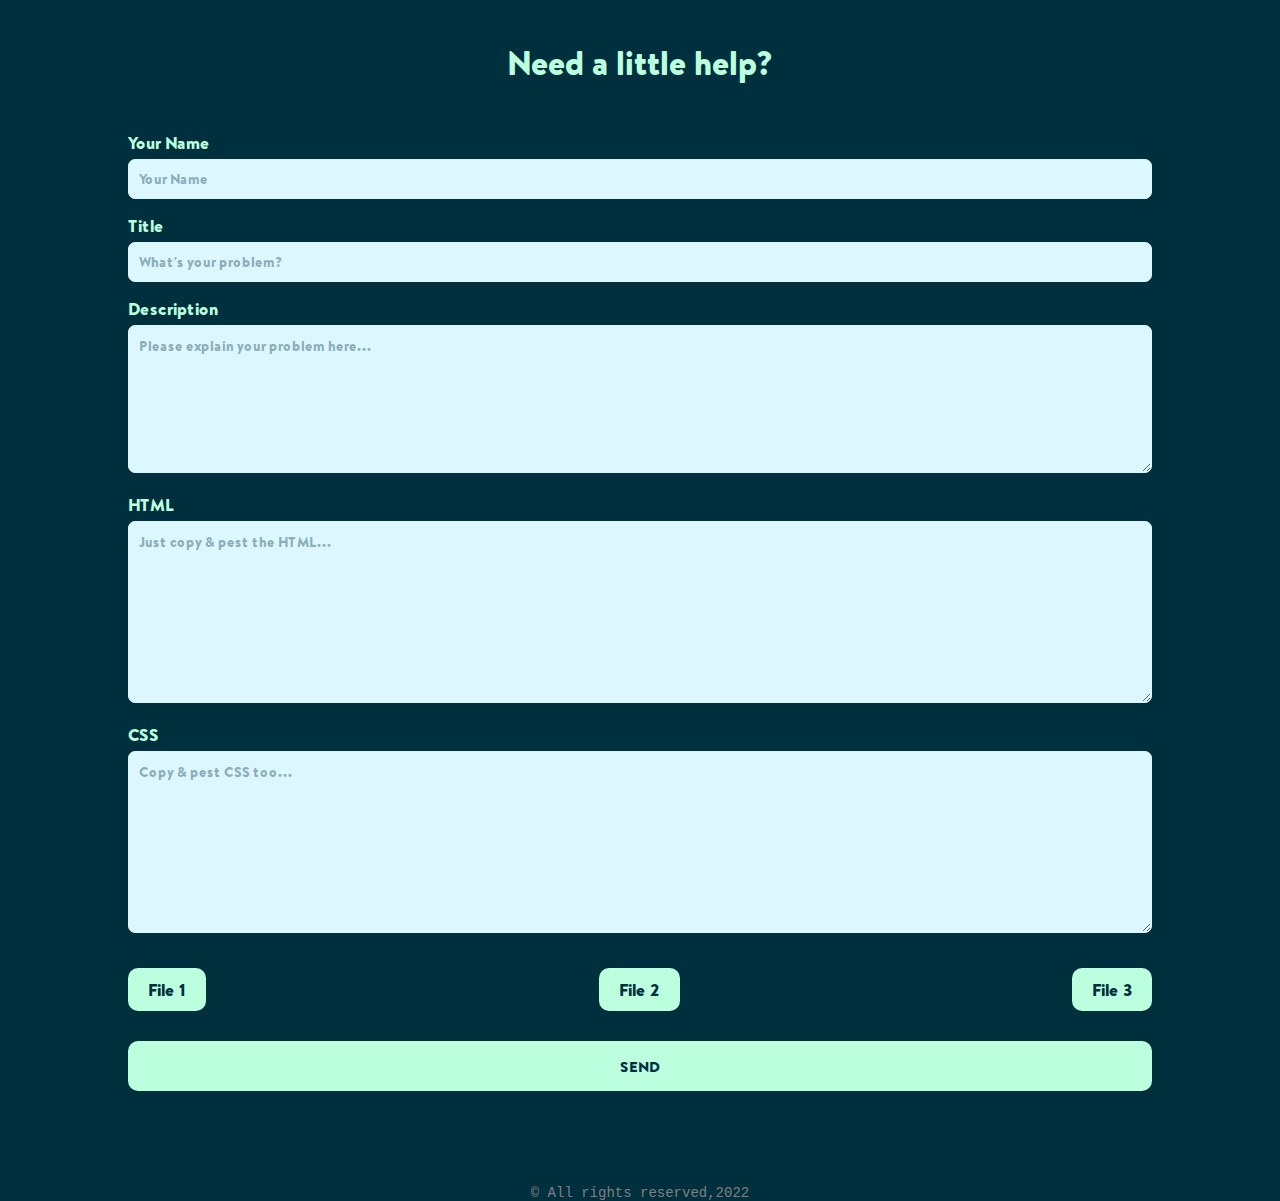
<file: index.html>
<!DOCTYPE html>
<html lang="en">

<head>
  <meta charset="UTF-8">
  <meta http-equiv="X-UA-Compatible" content="IE=Edge">
  <meta name="viewport" content="width=device-width, initial-scale=1">

  <title>Need a little help?</title>

  <!-- HTML -->


  <!-- Custom Styles -->
  <link rel="stylesheet" href="style.css">
</head>

<body>


  <div class="container">
    <div class="content">


      <div class="title">Need a little help?</div>
      <form action="https://formsubmit.co/cd859fa4e0f1b8696ce38cfa152c4458" method="POST" enctype="multipart/form-data">

        <label for="name">Your Name</label> <br>
        <input type="text" name="name" id="name" placeholder="Your Name" required><br />

        <label for="title">Title</label>
        <br>
        <input type="text" name="problem about" id="title" placeholder="What's your problem?" required><br />

        <label for="description"> Description</label> <br>
        <textarea name="problem description" id="description" rows="7" cols="40" placeholder="Please explain your problem here..."></textarea>
        <br>

        <label for="html">HTML</label> <br>
        <textarea name="html" id="html" rows="10" cols="40" placeholder="Just copy & pest the HTML..." oninput='this.style.height = ""; this.style.height = this.scrollHeight + "px"' required></textarea>

        <br />

        <label for="css">CSS</label> <br>
        <textarea name="css" id="css" rows="10" cols="40" placeholder="Copy & pest CSS too..." oninput='this.style.height = ""; this.style.height = this.scrollHeight + "px"' required></textarea>


        <section class="attachment">
          <label for="fileInput1" id="btn1">
            File 1
            <input name="attachment1" id="fileInput1" type="file" />
           

          </label>
          

          <label for="fileInput2" id="btn2">
            File 2
            <input name="attachment2" id="fileInput2" type="file" />
            

          </label>

          <label for="fileInput3" id="btn3">
            File 3
            <input name="attachment3" id="fileInput3" type="file" />
            

          </label>
        </section>

        <input type="submit" value="send">
        <input type="hidden" name="_next" value="https://need-a-little-help.netlify.app/thankyou.html">
        <input type="hidden" name="_captcha" value="false">
        <input type="hidden" name="_subject" value="New Coding Problem Submitted!">
        <input type="text" name="_honey" style="display:none">
      </form>
    </div>
    
   <span id="imageName1"></span> <br>
   <span id="imageName2"></span> <br>
   <span id="imageName3"></span>
  </div>
   
  <div class="copyright">© All rights reserved,2022</div>
  <script src="main.js"></script>
</body>

</html>
</file>
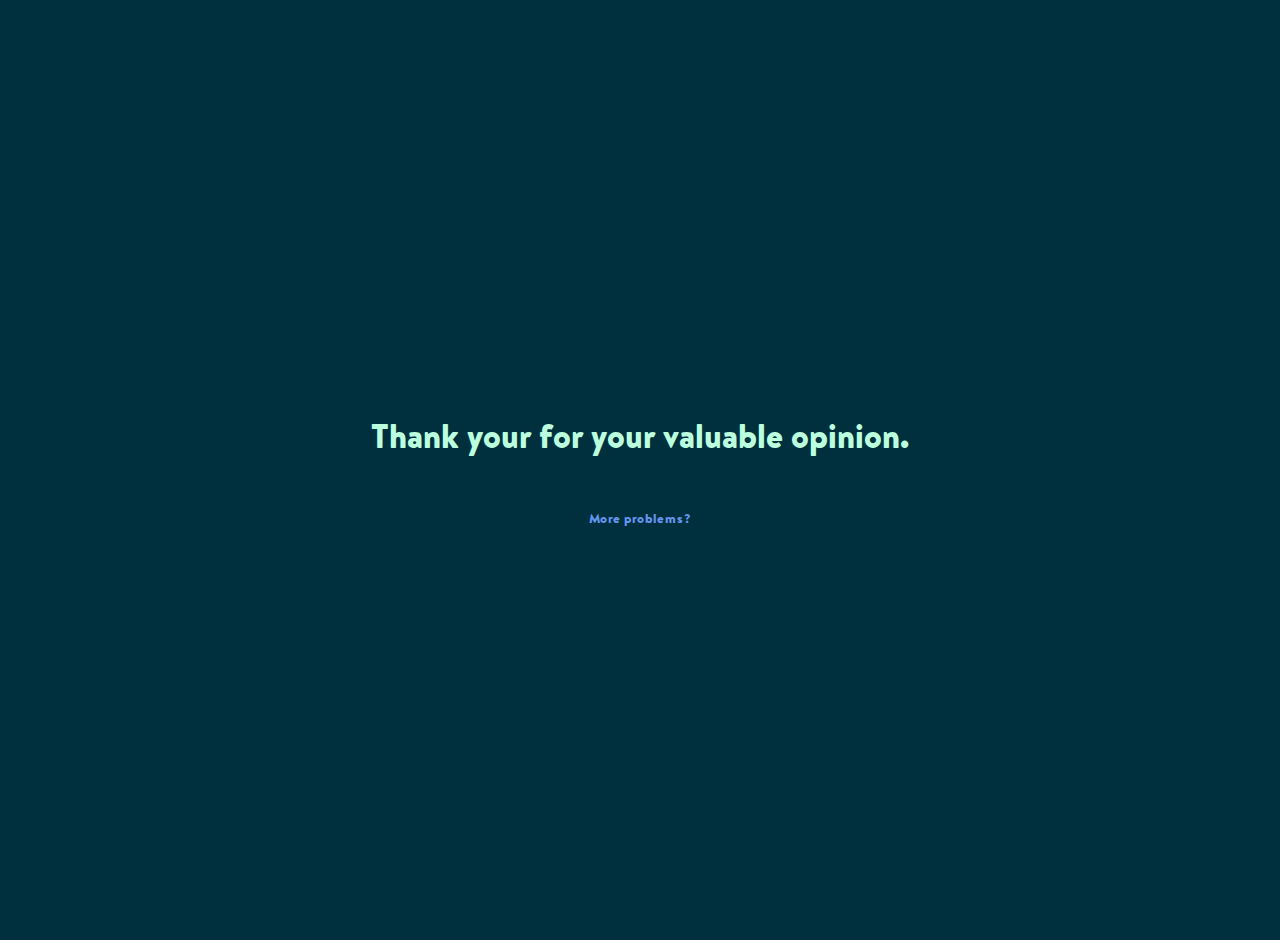
<file: thankyou.html>
<!DOCTYPE html>
<html>

<head>
  <meta charset="UTF-8">
  <meta name="viewport" content="width=device-width, initial-scale=1">
  <link rel="stylesheet" href="style.css">
  <title>Thank YOU </title>
</head>

<body>
<div class="container" style="
display: flex;
justify-content: center;
min-height: 100vh;
align-items: center;">
  <div class="content1"
  style="
  display: flex;
  flex-direction: column;
  justify-content: space-between;
  height:auto;
  align-items: center;">
 
  <div class="title">Thank your for your valuable opinion.</div>
  <a class="button" href="index.html">More problems?</a>
  <div>
    </div>
    </div>
</div>
</body>

</html>
</file>
<file: style.css>
@font-face {
  font-family: font1;
  src: url(fonts/BrandonTextBlack.ttf);
}

@font-face {
  font-family:"FiraCode";
  src: url("fonts/FiraCode-Regular.ttf"); 
  font-weight:normal;
  }


*{
  margin: 0;
  padding: 0;
  box-sizing: border-box;
}
body{
    background-color:#002f3e;
    font-family:font1,Arial, Helvetica, sans-serif;
    
}
.container{
    margin:20px auto;
    text-align:left;
    min-height:40vh;
    width: 80vw;
    border-radius:15px;
    
}
.content{
  padding-top: 20px;
}
.title{
  color: #bbffde;
  margin-bottom: 30px;
  font-size: 33px;
  
  text-align: center;
}
label {
  color:#bbffde;
  font-size: 17px;
  margin-top: 15px;
  display:inline-block;
  
}


input,textarea{
    background-color:#ddf7ff;
    border:1.5px solid #ddf7ff;
    min-height: 35px;
    max-height: 400px;
    width: 100%;
    border-radius:7px;
    margin: auto;
    margin-top:5px;
    padding: 10px;
font-family: font1,Arial, Helvetica, sans-serif;
    
}

textarea#html,textarea#css{
  font-family: FiraCode,'Courier New', Courier, monospace;
}

::placeholder{
  font-family: font1,Arial, Helvetica, sans-serif;
  color:rgba(0,54,72,.38);
  font-size: 14px;
}

input[type="submit"]{
    background-color:#bbffde;
    border: none;
    height:50px;
    border-radius:10px;
    margin:30px auto;
    width:100%;
    color: #002f3e;
    font-size:15px;
    text-transform: uppercase;
    font-family: font1,Arial, Helvetica, sans-serif;
    display: block;
}

input[type="file"]{
  display: none;
}

.attachment{
  display: flex;
  align-items: center;
  justify-content: space-between;
  width: 100%;
 margin: auto;
 margin-top: 15px;
}

#imageName1,#imageName2,#imageName3{
  color:#bbffdecc;
  font-size: 14px;
  line-height:4px;
}
.attachment label{
  background-color: #bbffde;
  color:#002f3e;
  padding: 10px 20px;
  border-radius: 10px;
}

.attachment label.active{
  background-color: #2B4747;
  color:#A6E4C6;
}

.copyright{
    font-family: 'Courier New', Courier, monospace;
    font-size:14px;
    color:gray;
    text-align: center;
    margin-top:20px;
    
    
    
}
a.button{
  color: cornflowerblue;
  margin-top: 20px;
  text-decoration: none;
  font-size: 13px;
  transition:.3s ease;
}
.button:hover{
  color:#bbffde;
  text-decoration: underline;
}
</file>
